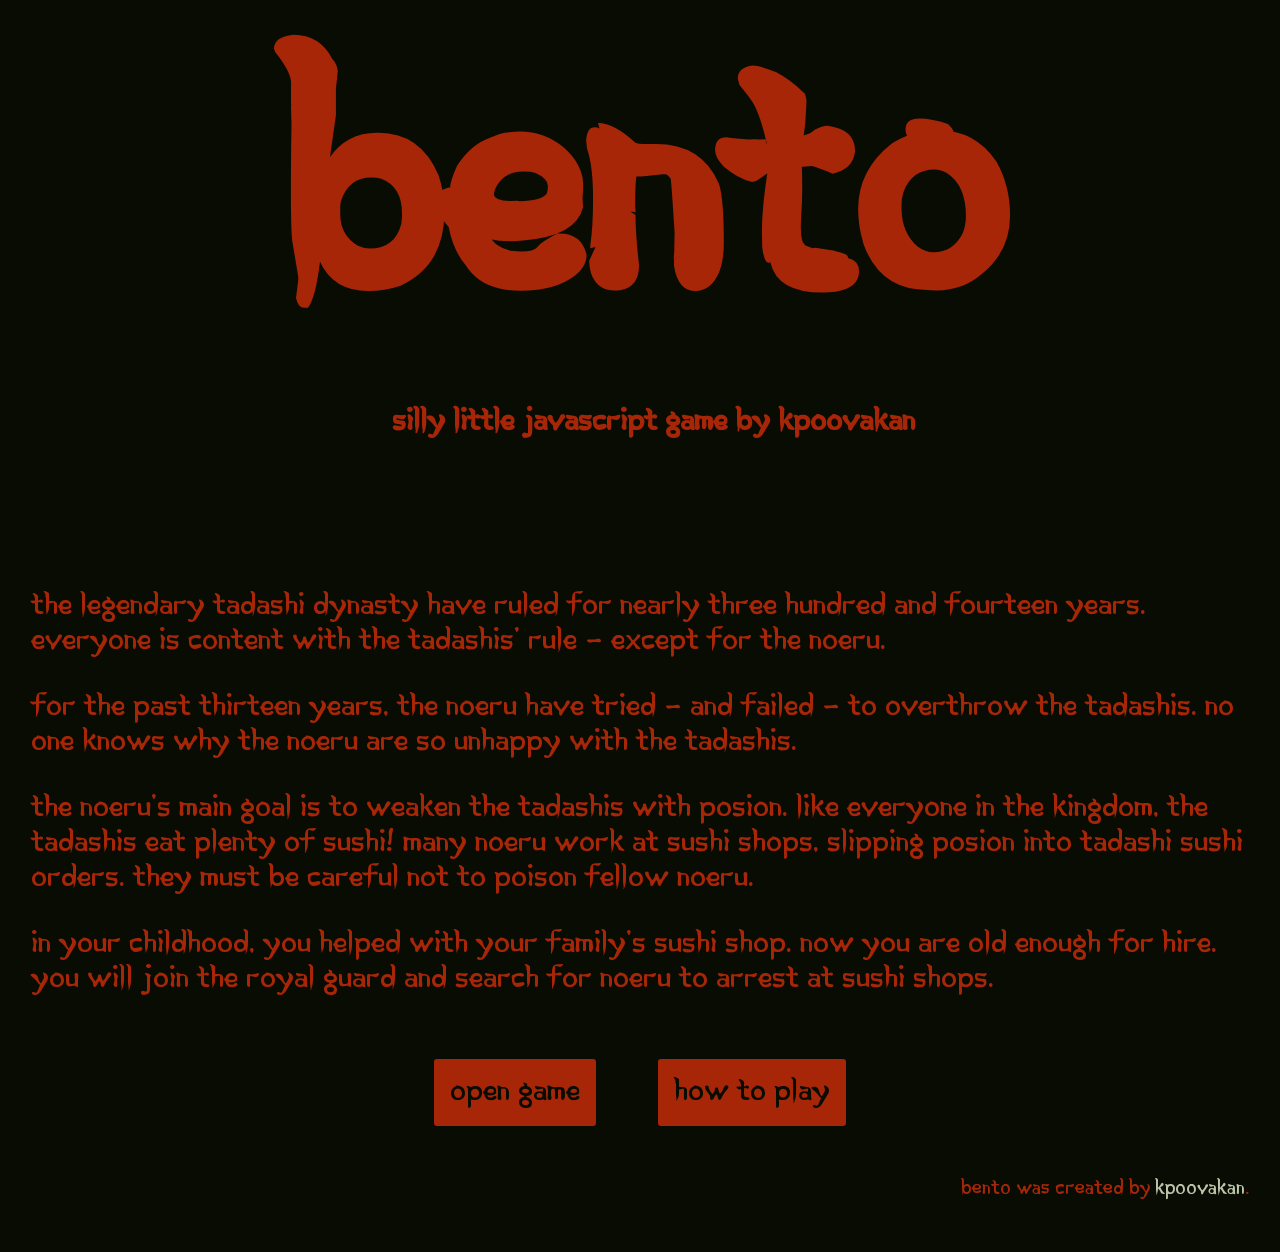
<file: index.html>
<!DOCTYPE html>
<html>
    <head>
        <meta name="robots" content="noindex">
        <meta charset="UTF-8">
        <title>bento || kpoovakan</title>
        <link rel="stylesheet" type="text/css" href="indexfiles/style.css">
        <script src="indexfiles/script.js" defer></script>
    </head>
    <body>
        <h1>Bento</h1>
        <h3>silly little JavaScript game by <a href="/">kpoovakan</a></h3>
        <br><br><br>
        <div>
            <p>the legendary Tadashi dynasty have ruled for nearly three hundred and fourteen years. everyone is content with the Tadashis' rule - except for the Noeru.</p>
            <p>for the past thirteen years, the Noeru have tried - and failed - to overthrow the Tadashis. no one knows why the noeru are so unhappy with the Tadashis.</p>
            <p>the Noeru's main goal is to weaken the Tadashis with posion. like everyone in the kingdom, the Tadashis eat plenty of sushi! many Noeru work at sushi shops, slipping posion into Tadashi sushi orders. they must be careful not to poison fellow Noeru.</p>
            <p>in your childhood, you helped with your family's sushi shop. now you are old enough for hire. you will join the royal guard and search for Noeru to arrest at sushi shops.</p>
        </div>
        <div class="menu">
            <button onclick="redirect('play/poisoned')">open game</button>
            <button onclick="redirect('play/guide')">how to play</button>
        </div>
        <div class="footer">
            <p>Bento was created by <a href="/">kpoovakan</a>.</p>
        </div>
    </body>
</html>
</file>
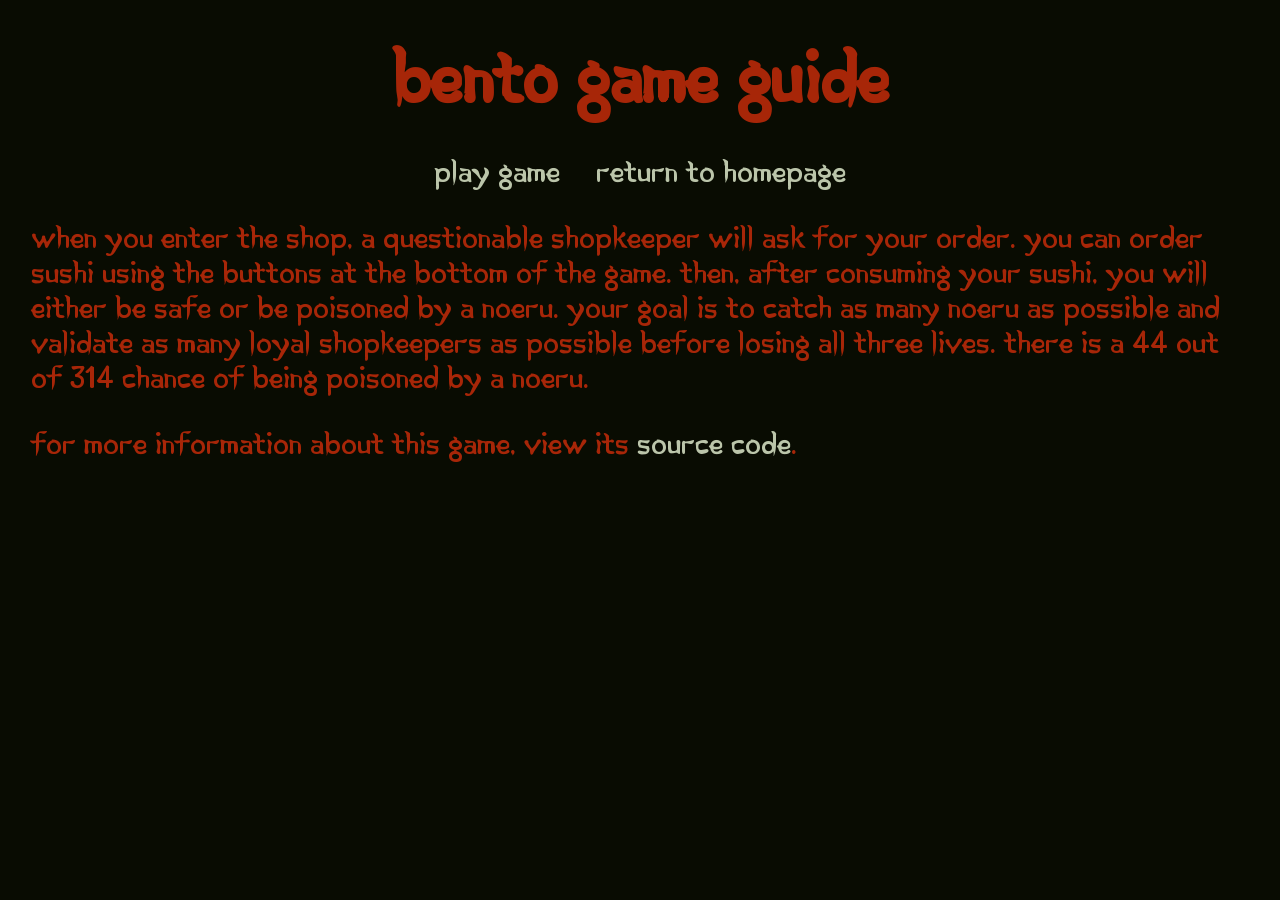
<file: play/guide/index.html>
<!DOCTYPE html>
<html>
    <head>
        <meta charset="UTF-8">
        <title>Game Guide || Bento || kpoovakan</title>
        <link rel="stylesheet" type="text/css" href="../../indexfiles/style.css">
    </head>
    <body>
        <h2>Bento game guide</h2>
        <p class="navbar"><a href="../poisoned">play game</a><a href="../../">return to homepage</a></p>
        <p>when you enter the shop, a questionable shopkeeper will ask for your order. you can order sushi using the buttons at the bottom of the game. then, after consuming your sushi, you will either be safe or be poisoned by a Noeru. your goal is to catch as many Noeru as possible and validate as many loyal shopkeepers as possible before losing all three lives. there is a 44 out of 314 chance of being poisoned by a Noeru.</p>
        <p>for more information about this game, view its <a href="https://github.com/kpoovakan/bento">source code</a>.</p>
    </body>
</html>
</file>
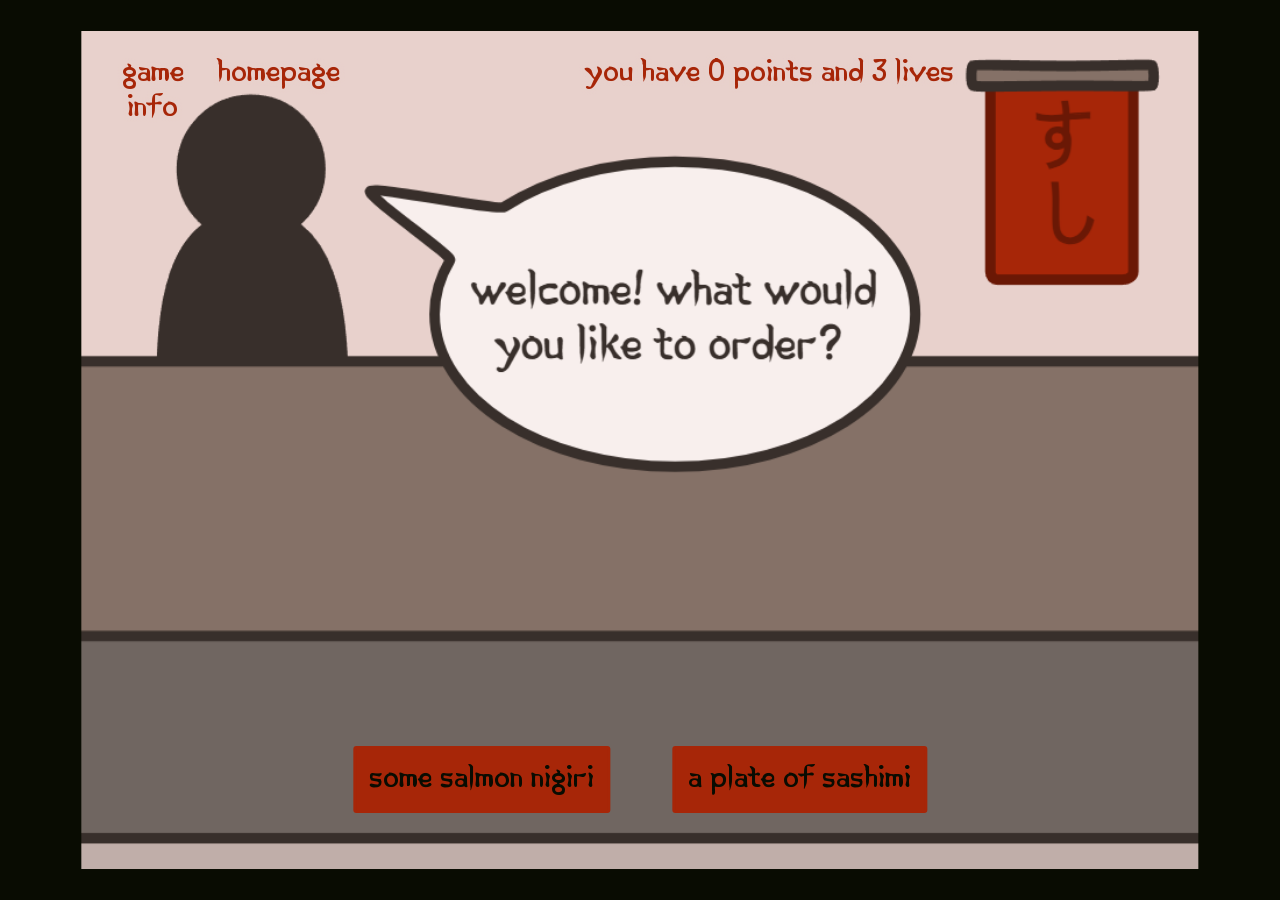
<file: play/poisoned/index.html>
<!DOCTYPE html>
<html>
    <head>
        <meta charset="UTF-8">
        <title>Poisoned || Bento || kpoovakan</title>
        <link rel="stylesheet" type="text/css" href="../../indexfiles/style.css">
        <script src="poisoned.js" defer></script>
    </head>
    <body style="display: block; height: 100vh;">
        <div class="stage" id="stage">
            <img class="backdrop" id="backdrop" src="[data-uri]"/>
            <img class="message" id="message" src="[data-uri]"/>
            <div class="buttons" id="buttons"></div>
            <p class="info" id="info">
                <span class="nav">
                    <a href="../guide">game info</a>
                    <a href="../../">homepage</a>
                </span>
                you have <span id="points">0</span> points and
                <span id="lives">3</span> lives
            </p>
        </div>
    </body>
</html>
</file>
<file: indexfiles/style.css>
@charset "UTF-8";
:root {
    --colorBackground: #090C02;
    --colorForeground: #A72608;
    --colorAccent: #BBC5AA;
}
@font-face {
    font-family: "Korean Calligraphy";
    src: url("koreancalligraphy.ttf") format("truetype");
    font-weight: normal;
    font-style: normal;
}
body {
    background-color: var(--colorBackground);
    color: var(--colorForeground);
    font-family: "Korean Calligraphy", cursive;
    font-size: 31px;
    padding: 31px;
    margin: 0;
    box-sizing: border-box;
    display: block;
    width: 100vw;
    overflow-x: hidden;
    a:link, a:visited {
        color: var(--colorAccent);
        text-decoration: none;
    }
    a:hover {
        cursor: pointer;
        text-decoration: underline;
    }
}
h1 {
    font-size: min(314px, 31vw);
    width: 100%;
    text-align: center;
    margin: 0;
}
h2 {
    font-size: min(71px, 13vw);
    width: 100%;
    text-align: center;
    margin: 0;
    margin-top: 13px;
}
h3 {
    font-size: 31px;
    width: 100%;
    text-align: center;
    margin: 13px;
    a:link, a:visited, a:hover {
        color: var(--colorForeground);
    }
}
button {
    background-color: var(--colorForeground);
    color: var(--colorBackground);
    outline: none;
    border: 3px solid var(--colorForeground);
    border-radius: 3px;
    margin: 31px;
    padding: 13px;
    font-size: inherit;
    font-family: inherit;
}
button:hover {
    cursor: pointer;
    background-color: var(--colorBackground);
    color: var(--colorForeground);
}


.menu {
    width: 100%;
    display: flex;
    justify-content: center;
}
.footer {
    text-align: right;
    margin-bottom: 0;
    font-size: 20px;
}

.stage {
    position: relative;
    display: block;
    aspect-ratio: 4 / 3;
    max-height: 100%;
    max-width: 100%;
    border: none;
    outline: none;
    padding: none;
    top: 50%;
    left: 50%;
    transform: translate(-50%, -50%);
}
.backdrop {
    position: absolute;
    display: block;
    height: 100%;
    width: 100%;
    border: none;
    outline: none;
}
.message {
    position: absolute;
    display: block;
    top: 50%;
    left: 50%;
    transform: translate(-50%, -50%);
    z-index: 314159;
    max-width: 80%;
    max-height: 80%;
}
.buttons {
    position: absolute;
    bottom: 3%;
    z-index: 314;
    display: flex;
    width: 100%;
    justify-content: center;
    box-sizing: border-box;
}
.info {
    position: absolute;
    top: 3%;
    z-index: 371;
    width: 100%;
    text-align: center;
    margin: 0;
    text-shadow: 
    3px 3px 3px #e8d1cc,
    -3px 3px 3px #e8d1cc,
    3px -3px 3px #e8d1cc,
    -3px -3px 3px #e8d1cc,
    3px 0px 3px #e8d1cc,
    -3px 0px 3px #e8d1cc,
    0px 3px 3px #e8d1cc,
    0px -3px 3px #e8d1cc;
}
.nav {
    float: left;
    margin-left: 1.314%;
    display: flex;
    gap: 3%;
}
.nav a {
    color: var(--colorForeground) !important;
}
.navbar {
    width: 100%;
    display: flex;
    gap: 3%;
    justify-content: center;
}
</file>
